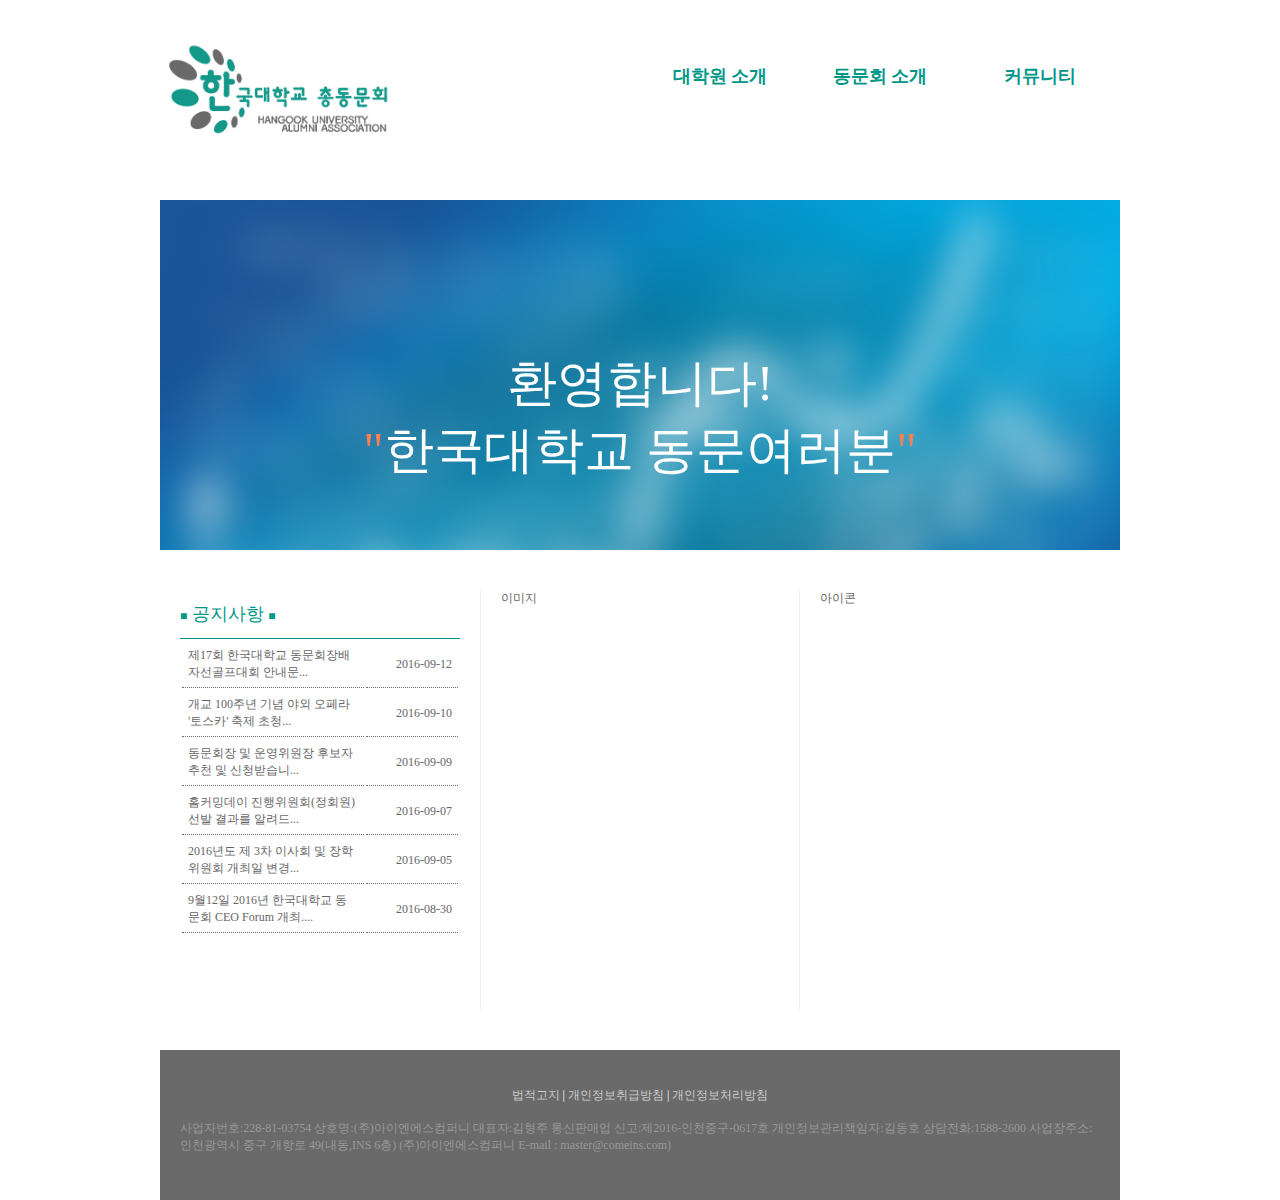
<file: index.html>
<!DOCTYPE html>
<html lang="ko">
<head>
	<meta charset="UTF-8">
	<title>대학동문회 웹사이트</title>
	<link rel="stylesheet" href="css/index.css">
	<script src="script/jquery-1.12.3.js"></script>
</head>
<body>
<div class="wrap">
	<div class="header clear">
		<div class="logo">
			<a href="#"><img src="images/logo.png" alt="로고"></a>
		</div>
		<div class="navis">
			<div class="navi">
				<a href="#">대학원 소개</a>
			</div>
			<div class="navi">
				<a href="#">동문회 소개</a>
				<div class="navi-sub">
					<div><a href="#">동문회 소개</a></div>
					<div><a href="#">동문회 조직도</a></div>
					<div><a href="#">임원 리스트</a></div>
					<div><a href="#">공지사항</a></div>
				</div>
			</div>
			<div class="navi">
				<a href="#">커뮤니티</a>
				<div class="navi-sub">
					<div><a href="#">동문경조사</a></div>
					<div><a href="#">동문행사일정</a></div>
					<div><a href="#">사용자매뉴얼</a></div>
				</div>
			</div>
		</div>
	</div>
	<div class="main-image">
		<div class="bans">
			<img src="images/images1.jpg" alt="배너1">
			<img src="images/images2.jpg" alt="배너2">
			<img src="images/images3.jpg" alt="배너3">
			<img src="images/images1.jpg" alt="배너1">
		</div>
		<div class="ban-txt">
				<div>환영합니다!</div>
				<div>
					<span>"</span>한국대학교 동문여러분<span>"</span>
				</div>
		</div>
	</div>
	<div class="contents clear">
		<div class="notice">
			<div class="notice-tit">
				<span>■</span> 공지사항 <span>■</span>
			</div>
			<table class="notice-cont">
				<tbody>
					<tr>
						<td><a href="#">제17회 한국대학교 동문회장배 자선골프대회 안내문...</a></td>
						<td><a href="#">2016-09-12</a></td>
					</tr>
					<tr>
						<td><a href="#">개교 100주년 기념 야외 오페라 '토스카' 축제 초청...</a></td>
						<td><a href="#">2016-09-10</a></td>
					</tr>
					<tr>
						<td><a href="#">동문회장 및 운영위원장 후보자 추천 및 신청받습니...</a></td>
						<td><a href="#">2016-09-09</a></td>
					</tr>
					<tr>
						<td><a href="#">홈커밍데이 진행위원회(정회원) 선발 결과를 알려드...</a></td>
						<td><a href="#">2016-09-07</a></td>
					</tr>
					<tr>
						<td><a href="#">2016년도 제 3차 이사회 및 장학위원회 개최일 변경...</a></td>
						<td><a href="#">2016-09-05</a></td>
					</tr>
					<tr>
						<td><a href="#">9월12일 2016년 한국대학교 동문회 CEO Forum 개최....</a></td>
							<td><a href="#">2016-08-30</a></td>
					</tr>
				</tbody>
			</table>
		</div>
		<div class="ad">
			<a href="#">이미지</a>
		</div>
		<div class="link">
			<a href="#">아이콘</a>
		</div>
	</div>
	<div class="footer">
		<div>
				<a href="#">법적고지</a> | 
				<a href="#">개인정보취급방침</a> | 
				<a href="#">개인정보처리방침</a>
		</div>
		<div>
				사업자번호:228-81-03754
				상호명:(주)아이엔에스컴퍼니
				대표자:김형주
				통신판매업 신고:제2016-인천중구-0617호
				개인정보관리책임자:김동호
				상담전화:1588-2600
				사업장주소:인천광역시 중구 개항로 49(내동,INS 6층) (주)아이엔에스컴퍼니
				E-mail : master@comeins.com)
		</div>
	</div>
</div>
<script src="script/index.js"></script>
</body>
</html>
</file>
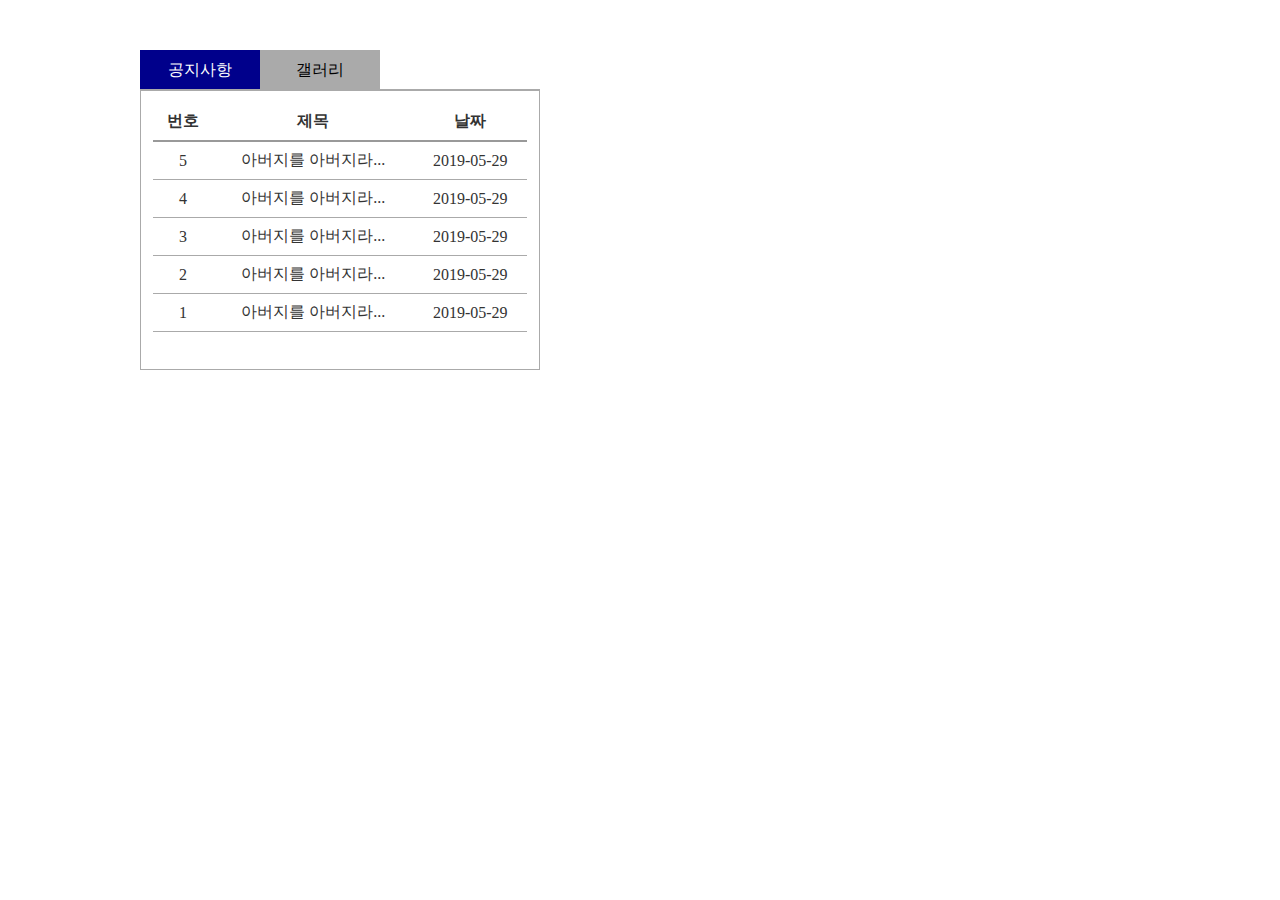
<file: modal.html>
<!DOCTYPE html>
<html lang="ko">
<head>
	<meta charset="UTF-8">
	<title>Modal/Tab</title>
	<link rel="stylesheet" href="css/modal.css">
	<script src="script/jquery-1.12.3.js"></script>
	<script src="script/modal.js"></script>
</head>
<body>
	<!-- 모달 창 -->
	<div class="modal">
		<div class="modal-tit">모달창 제목</div>
		<div class="modal-cont">
			<p>
				Lorem ipsum dolor sit amet, consectetur adipisicing elit. Consectetur tempora iste obcaecati possimus alias corporis aperiam, labore consequatur vero eligendi iure cumque temporibus sunt nam non, laudantium quo sequi repudiandae?
			</p>
		</div>
		<div class="modal-foot">
			<button class="bt-close">닫기</button>
		</div>
	</div>
	<!-- Tab -->
	<div class="wrap">
		<div class="tabs">
			<div class="tab-bts clear">
				<div class="tab-bt tab-hover" id="tab-bt1">공지사항</div>
				<div class="tab-bt" id="tab-bt2">갤러리</div>
			</div>
			<div class="tab-cont" id="tab-cont1">
				<table>
					<thead>
						<tr>
							<th>번호</th>
							<th>제목</th>
							<th>날짜</th>
						</tr>
					</thead>
					<tbody>
						<tr>
							<td>5</td>
							<td>아버지를 아버지라...</td>
							<td>2019-05-29</td>
						</tr>
						<tr>
							<td>4</td>
							<td>아버지를 아버지라...</td>
							<td>2019-05-29</td>
						</tr>
						<tr>
							<td>3</td>
							<td>아버지를 아버지라...</td>
							<td>2019-05-29</td>
						</tr>
						<tr>
							<td>2</td>
							<td>아버지를 아버지라...</td>
							<td>2019-05-29</td>
						</tr>
						<tr>
							<td>1</td>
							<td>아버지를 아버지라...</td>
							<td>2019-05-29</td>
						</tr>
					</tbody>
				</table>
			</div>
			<div class="tab-cont" id="tab-cont2">
				<div class="gals clear">
					<div class="gal"><img src="images/images1.jpg" alt="갤러리1"></div>
					<div class="gal"><img src="images/images2.jpg" alt="갤러리2"></div>
					<div class="gal"><img src="images/images3.jpg" alt="갤러리3"></div>
				</div>
			</div>
		</div>
	</div>
</body>
</html>
</file>
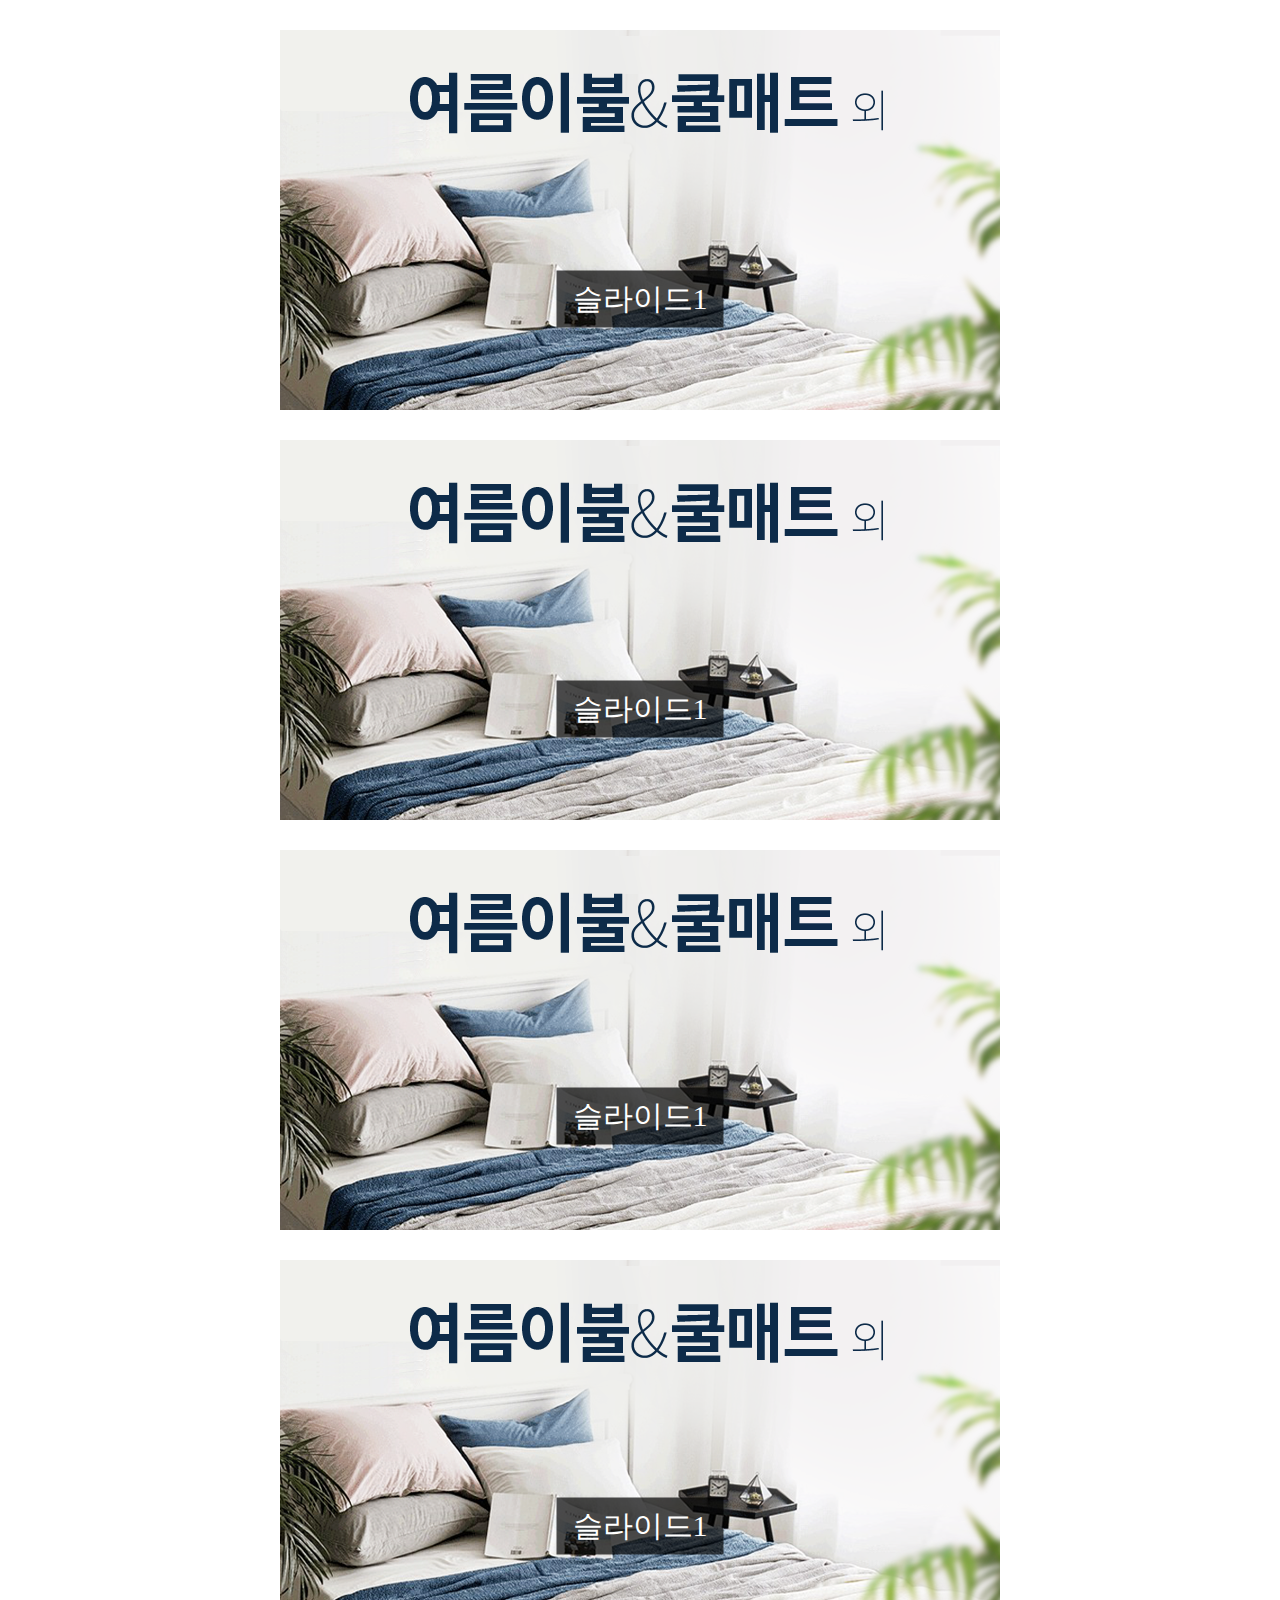
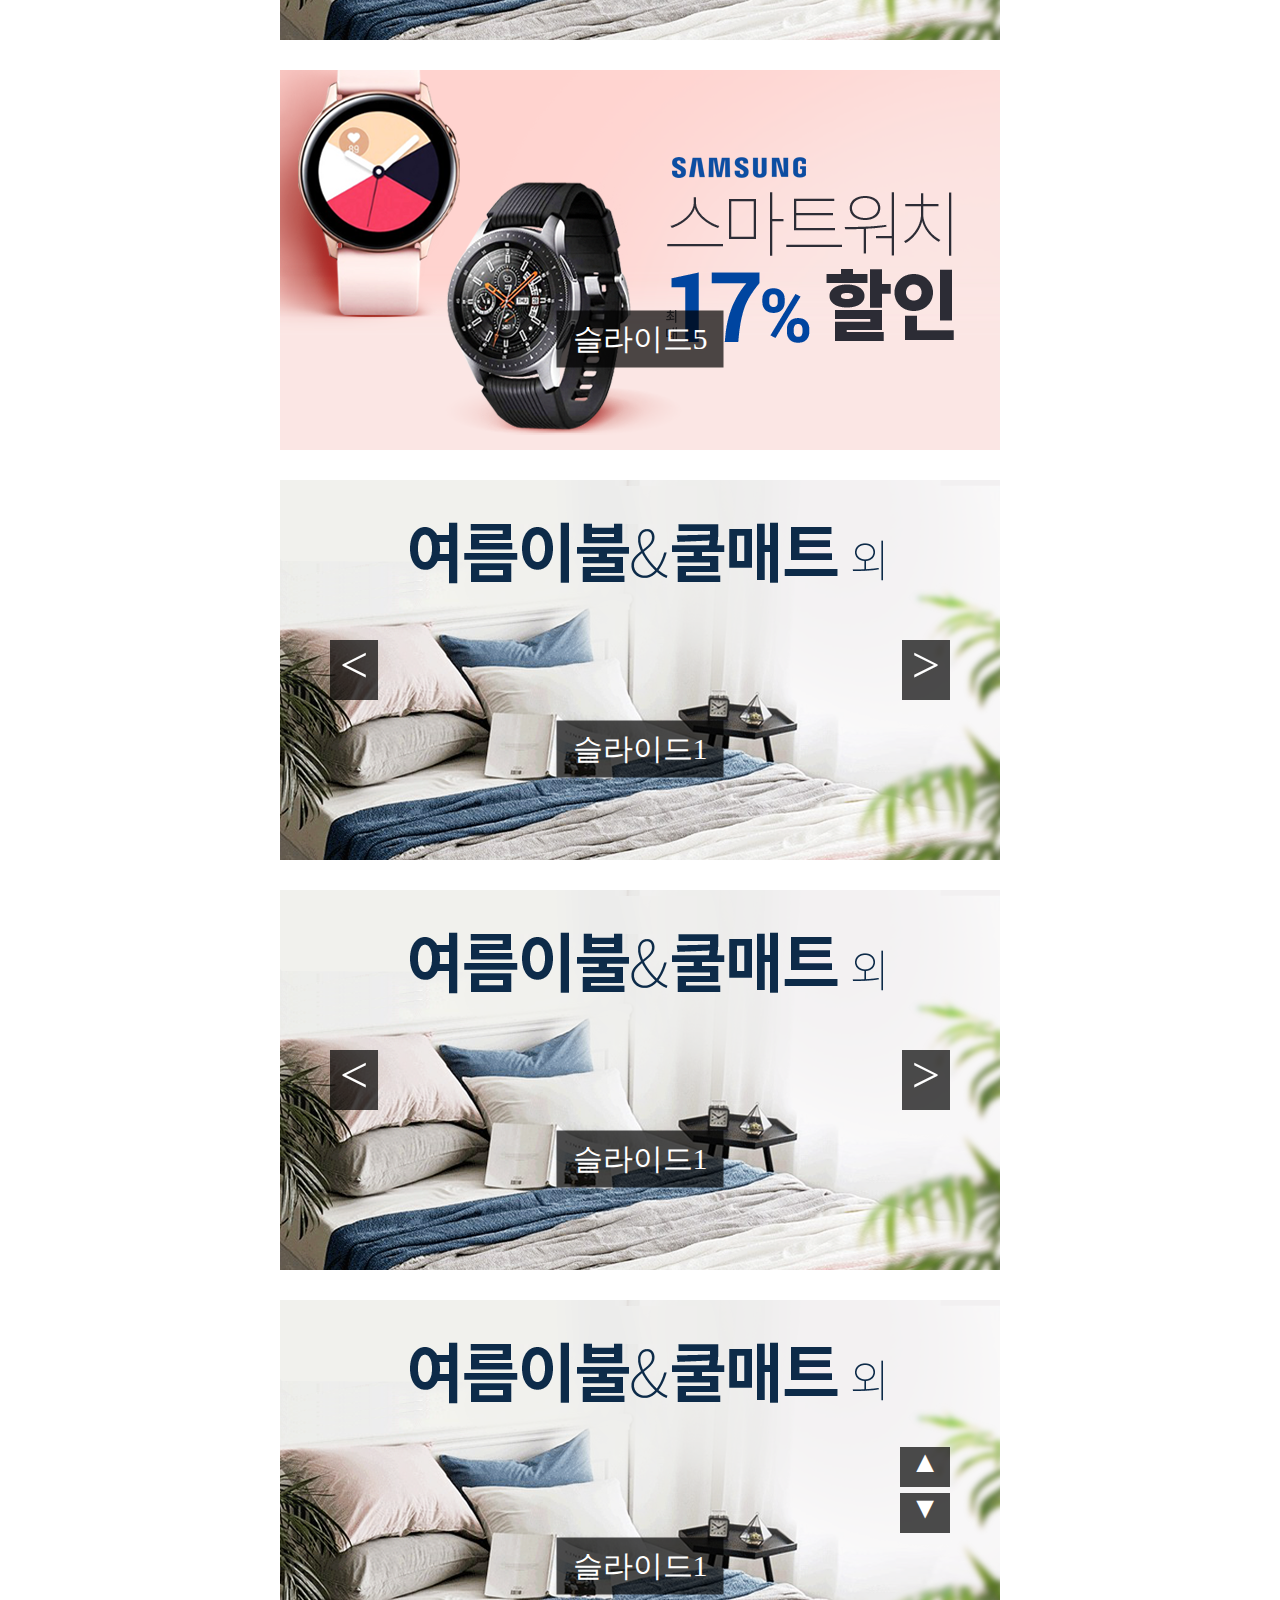
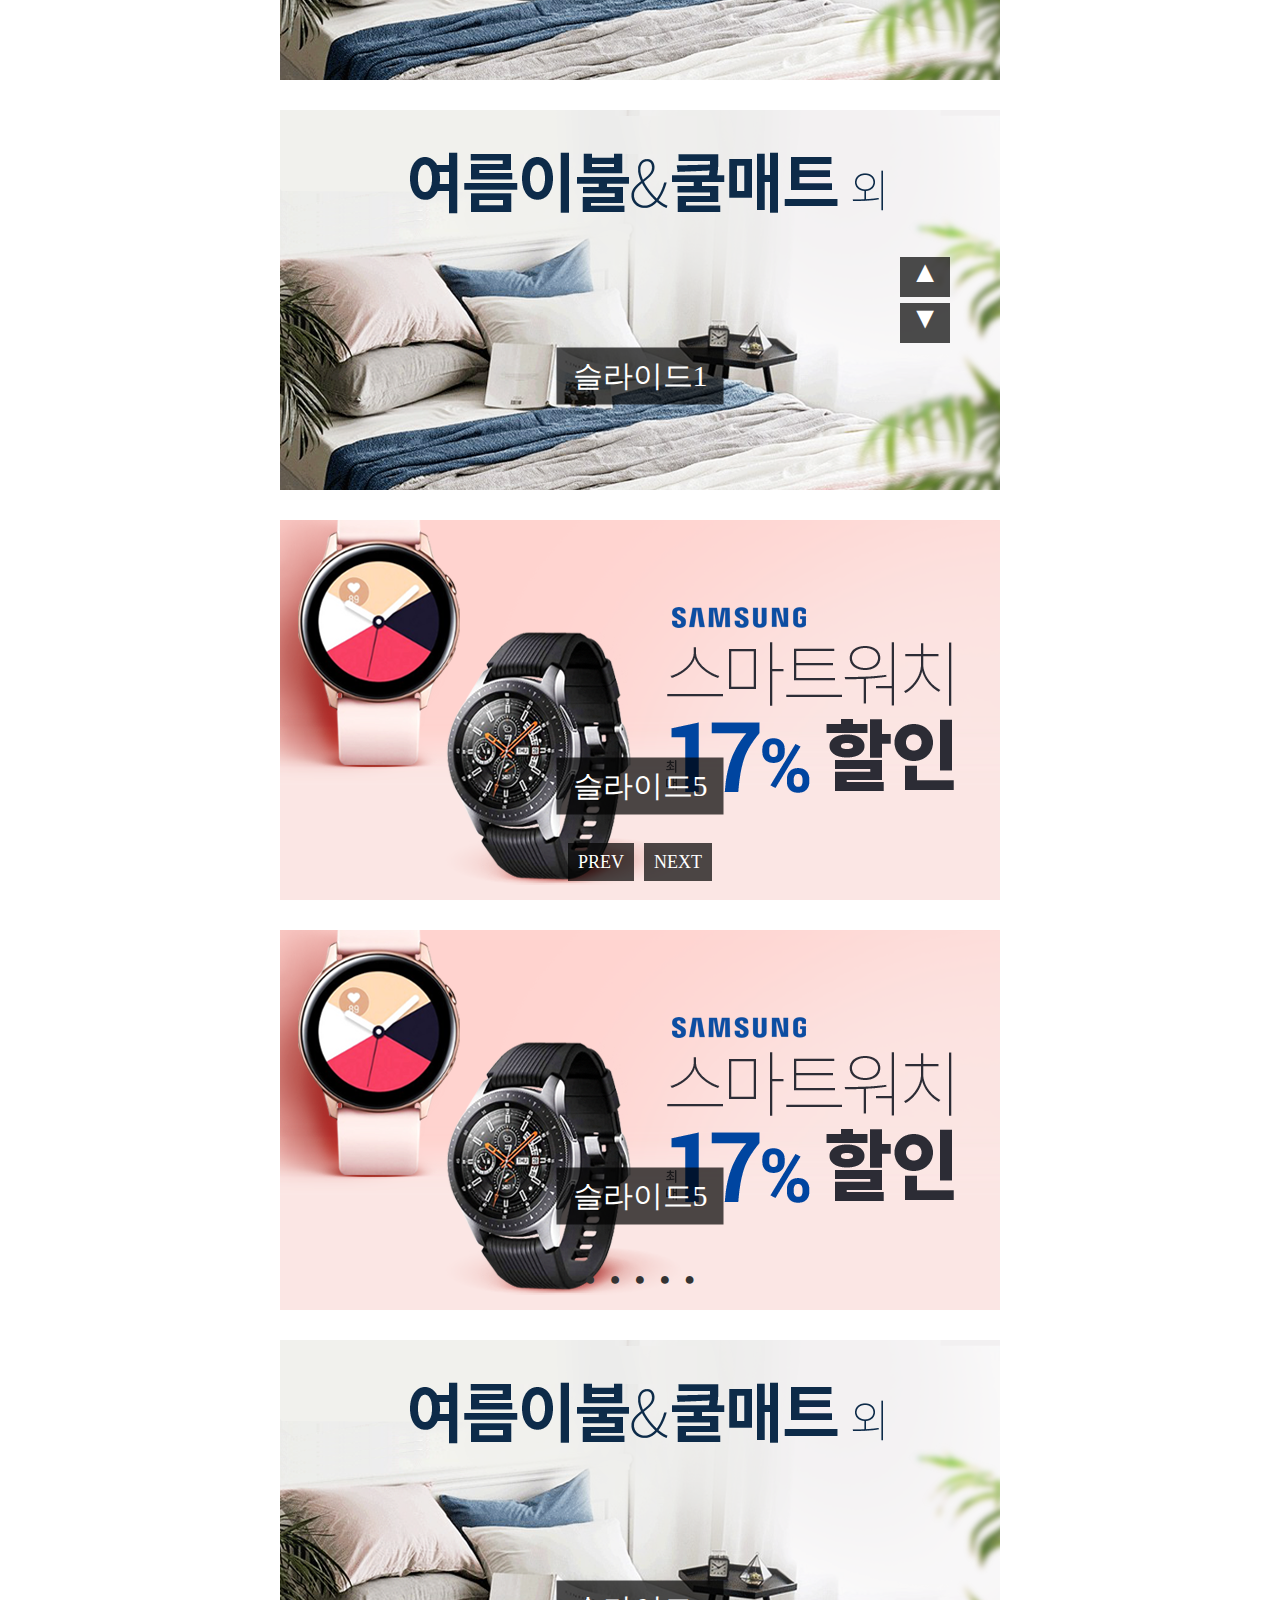
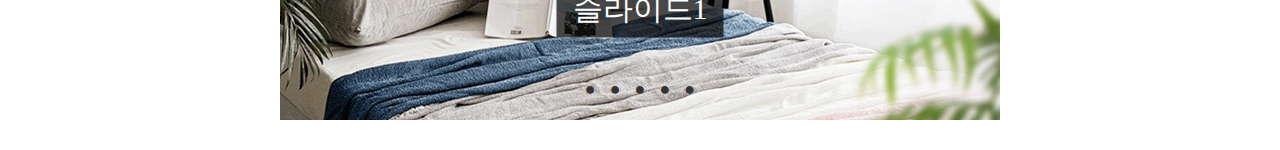
<file: slide.html>
<!DOCTYPE html>
<html lang="ko">
<head>
	<meta charset="UTF-8">
	<title>Slide</title>
	<link rel="stylesheet" href="css/slide.css">
	<script src="script/jquery-1.12.3.js"></script>
	<script src="script/slide.js"></script>
</head>
<body>
	<!-- 슬라이드 가로형 1 -->
	<div class="wrap">
		<div class="slide-wrap">
			<div class="clear slides slides1">
				<div class="slide">
					<img src="images/pic1.png" alt="슬라이드1">
					<div>슬라이드1</div>
				</div>
				<div class="slide">
					<img src="images/pic2.png" alt="슬라이드2">
					<div>슬라이드2</div>
				</div>
				<div class="slide">
					<img src="images/pic3.png" alt="슬라이드3">
					<div>슬라이드3</div>
				</div>
				<div class="slide">
					<img src="images/pic4.png" alt="슬라이드4">
					<div>슬라이드4</div>
				</div>
				<div class="slide">
					<img src="images/pic5.png" alt="슬라이드5">
					<div>슬라이드5</div>
				</div>
				<div class="slide">
					<img src="images/pic1.png" alt="슬라이드1">
					<div>슬라이드1</div>
				</div>
			</div>
		</div>
	</div>
	<!-- 슬라이드 가로형 2 -->
	<div class="wrap">
		<div class="slide-wrap">
			<div class="clear slides slides2">
				<div class="slide">
					<img src="images/pic1.png" alt="슬라이드1">
					<div>슬라이드1</div>
				</div>
				<div class="slide">
					<img src="images/pic2.png" alt="슬라이드2">
					<div>슬라이드5</div>
				</div>
				<div class="slide">
					<img src="images/pic3.png" alt="슬라이드3">
					<div>슬라이드4</div>
				</div>
				<div class="slide">
					<img src="images/pic4.png" alt="슬라이드4">
					<div>슬라이드3</div>
				</div>
				<div class="slide">
					<img src="images/pic5.png" alt="슬라이드5">
					<div>슬라이드2</div>
				</div>
				<div class="slide">
					<img src="images/pic1.png" alt="슬라이드1">
					<div>슬라이드1</div>
				</div>
			</div>
		</div>
	</div>
	<!-- 슬라이드 세로형 1 -->
	<div class="wrap">
		<div class="slide-wrap">
			<div class="clear slides slides3">
				<div class="slide">
					<img src="images/pic1.png" alt="슬라이드1">
					<div>슬라이드1</div>
				</div>
				<div class="slide">
					<img src="images/pic2.png" alt="슬라이드2">
					<div>슬라이드2</div>
				</div>
				<div class="slide">
					<img src="images/pic3.png" alt="슬라이드3">
					<div>슬라이드3</div>
				</div>
				<div class="slide">
					<img src="images/pic4.png" alt="슬라이드4">
					<div>슬라이드4</div>
				</div>
				<div class="slide">
					<img src="images/pic5.png" alt="슬라이드5">
					<div>슬라이드5</div>
				</div>
				<div class="slide">
					<img src="images/pic1.png" alt="슬라이드1">
					<div>슬라이드1</div>
				</div>
			</div>
		</div>
	</div>
	<!-- 슬라이드 세로형 2 -->
	<div class="wrap">
		<div class="slide-wrap">
			<div class="clear slides slides4">
				<div class="slide">
					<img src="images/pic1.png" alt="슬라이드1">
					<div>슬라이드1</div>
				</div>
				<div class="slide">
					<img src="images/pic2.png" alt="슬라이드2">
					<div>슬라이드5</div>
				</div>
				<div class="slide">
					<img src="images/pic3.png" alt="슬라이드3">
					<div>슬라이드4</div>
				</div>
				<div class="slide">
					<img src="images/pic4.png" alt="슬라이드4">
					<div>슬라이드3</div>
				</div>
				<div class="slide">
					<img src="images/pic5.png" alt="슬라이드5">
					<div>슬라이드2</div>
				</div>
				<div class="slide">
					<img src="images/pic1.png" alt="슬라이드1">
					<div>슬라이드1</div>
				</div>
			</div>
		</div>
	</div>
	<!-- 슬라이드 페이드 -->
	<div class="wrap">
		<div class="slide-wrap">
			<div class="clear slides slides5">
				<div class="slide">
					<img src="images/pic1.png" alt="슬라이드1">
					<div>슬라이드1</div>
				</div>
				<div class="slide">
					<img src="images/pic2.png" alt="슬라이드2">
					<div>슬라이드2</div>
				</div>
				<div class="slide">
					<img src="images/pic3.png" alt="슬라이드3">
					<div>슬라이드3</div>
				</div>
				<div class="slide">
					<img src="images/pic4.png" alt="슬라이드4">
					<div>슬라이드4</div>
				</div>
				<div class="slide">
					<img src="images/pic5.png" alt="슬라이드5">
					<div>슬라이드5</div>
				</div>
			</div>
		</div>
	</div>
	<!-- 슬라이드 가로형 클릭 1 -->
	<div class="wrap">
		<div class="slide-wrap">
			<div class="clear slides slides6">
				<div class="slide">
					<img src="images/pic1.png" alt="슬라이드1">
					<div>슬라이드1</div>
				</div>
				<div class="slide">
					<img src="images/pic2.png" alt="슬라이드2">
					<div>슬라이드2</div>
				</div>
				<div class="slide">
					<img src="images/pic3.png" alt="슬라이드3">
					<div>슬라이드3</div>
				</div>
				<div class="slide">
					<img src="images/pic4.png" alt="슬라이드4">
					<div>슬라이드4</div>
				</div>
				<div class="slide">
					<img src="images/pic5.png" alt="슬라이드5">
					<div>슬라이드5</div>
				</div>
			</div>
			<div class="bt-slide bt-lt" id="bt-prev">&lt;</div>
			<div class="bt-slide bt-rt" id="bt-next">&gt;</div>
		</div>
	</div>
	<!-- 슬라이드 가로형 클릭 2 -->
	<div class="wrap">
		<div class="slide-wrap">
			<div class="clear slides slides7">
				<div class="slide">
					<img src="images/pic1.png" alt="슬라이드1">
					<div>슬라이드1</div>
				</div>
				<div class="slide">
					<img src="images/pic2.png" alt="슬라이드2">
					<div>슬라이드2</div>
				</div>
				<div class="slide">
					<img src="images/pic3.png" alt="슬라이드3">
					<div>슬라이드3</div>
				</div>
				<div class="slide">
					<img src="images/pic4.png" alt="슬라이드4">
					<div>슬라이드4</div>
				</div>
				<div class="slide">
					<img src="images/pic5.png" alt="슬라이드5">
					<div>슬라이드5</div>
				</div>
				<div class="slide">
					<img src="images/pic1.png" alt="슬라이드5">
					<div>슬라이드1</div>
				</div>
			</div>
			<div class="bt-slide bt-lt" id="bt-prev2">&lt;</div>
			<div class="bt-slide bt-rt" id="bt-next2">&gt;</div>
		</div>
	</div>
	<!-- 슬라이드 세로형 클릭 1 -->
	<div class="wrap">
		<div class="slide-wrap">
			<div class="clear slides slides8">
				<div class="slide">
					<img src="images/pic1.png" alt="슬라이드1">
					<div>슬라이드1</div>
				</div>
				<div class="slide">
					<img src="images/pic2.png" alt="슬라이드2">
					<div>슬라이드2</div>
				</div>
				<div class="slide">
					<img src="images/pic3.png" alt="슬라이드3">
					<div>슬라이드3</div>
				</div>
				<div class="slide">
					<img src="images/pic4.png" alt="슬라이드4">
					<div>슬라이드4</div>
				</div>
				<div class="slide">
					<img src="images/pic5.png" alt="슬라이드5">
					<div>슬라이드5</div>
				</div>
			</div>
			<div class="bt-slide bt-lt" id="bt-prev3">▲</div>
			<div class="bt-slide bt-rt" id="bt-next3">▼</div>
		</div>
	</div>
	<!-- 슬라이드 세로형 클릭 2 -->
	<div class="wrap">
		<div class="slide-wrap">
			<div class="clear slides slides9">
				<div class="slide">
					<img src="images/pic1.png" alt="슬라이드1">
					<div>슬라이드1</div>
				</div>
				<div class="slide">
					<img src="images/pic2.png" alt="슬라이드2">
					<div>슬라이드2</div>
				</div>
				<div class="slide">
					<img src="images/pic3.png" alt="슬라이드3">
					<div>슬라이드3</div>
				</div>
				<div class="slide">
					<img src="images/pic4.png" alt="슬라이드4">
					<div>슬라이드4</div>
				</div>
				<div class="slide">
					<img src="images/pic5.png" alt="슬라이드5">
					<div>슬라이드5</div>
				</div>
				<div class="slide">
					<img src="images/pic1.png" alt="슬라이드1">
					<div>슬라이드1</div>
				</div>
			</div>
			<div class="bt-slide bt-lt" id="bt-prev4">▲</div>
			<div class="bt-slide bt-rt" id="bt-next4">▼</div>
		</div>
	</div>
	<!-- 슬라이드 페이드 클릭 -->
	<div class="wrap">
		<div class="slide-wrap">
			<div class="clear slides slides10">
				<div class="slide">
					<img src="images/pic1.png" alt="슬라이드1">
					<div>슬라이드1</div>
				</div>
				<div class="slide">
					<img src="images/pic2.png" alt="슬라이드2">
					<div>슬라이드2</div>
				</div>
				<div class="slide">
					<img src="images/pic3.png" alt="슬라이드3">
					<div>슬라이드3</div>
				</div>
				<div class="slide">
					<img src="images/pic4.png" alt="슬라이드4">
					<div>슬라이드4</div>
				</div>
				<div class="slide">
					<img src="images/pic5.png" alt="슬라이드5">
					<div>슬라이드5</div>
				</div>
			</div>
			<div class="bt-slide bt-lt" id="bt-prev5">PREV</div>
			<div class="bt-slide bt-rt" id="bt-next5">NEXT</div>
		</div>
	</div>
	<!-- 슬라이드 페이저 클릭 -->
	<div class="wrap">
		<div class="slide-wrap">
			<div class="clear slides slides11">
				<div class="slide">
					<img src="images/pic1.png" alt="슬라이드1">
					<div>슬라이드1</div>
				</div>
				<div class="slide">
					<img src="images/pic2.png" alt="슬라이드2">
					<div>슬라이드2</div>
				</div>
				<div class="slide">
					<img src="images/pic3.png" alt="슬라이드3">
					<div>슬라이드3</div>
				</div>
				<div class="slide">
					<img src="images/pic4.png" alt="슬라이드4">
					<div>슬라이드4</div>
				</div>
				<div class="slide">
					<img src="images/pic5.png" alt="슬라이드5">
					<div>슬라이드5</div>
				</div>
			</div>
			<div class="pagers">
				<span class="pager">●</span>
				<span class="pager">●</span>
				<span class="pager">●</span>
				<span class="pager">●</span>
				<span class="pager">●</span>
			</div>
		</div>
	</div>
	<!-- 슬라이드 가로형 클릭 페이저 -->
	<div class="wrap">
			<div class="slide-wrap">
				<div class="clear slides slides12">
					<div class="slide">
						<img src="images/pic1.png" alt="슬라이드1">
						<div>슬라이드1</div>
					</div>
					<div class="slide">
						<img src="images/pic2.png" alt="슬라이드2">
						<div>슬라이드2</div>
					</div>
					<div class="slide">
						<img src="images/pic3.png" alt="슬라이드3">
						<div>슬라이드3</div>
					</div>
					<div class="slide">
						<img src="images/pic4.png" alt="슬라이드4">
						<div>슬라이드4</div>
					</div>
					<div class="slide">
						<img src="images/pic5.png" alt="슬라이드5">
						<div>슬라이드5</div>
					</div>
					<div class="slide">
						<img src="images/pic1.png" alt="슬라이드5">
						<div>슬라이드1</div>
					</div>
				</div>
				<div class="pagers">
					<span class="pager2">●</span>
					<span class="pager2">●</span>
					<span class="pager2">●</span>
					<span class="pager2">●</span>
					<span class="pager2">●</span>
				</div>
			</div>
		</div>
</body>
</html>
</file>
<file: css/index.css>
html, body {margin: 0; padding: 0; box-sizing: border-box; font-size: 12px; color: #666666;}
div, p, ul ,li, h1, h2, h3, h4, h5 {margin: 0; padding: 0; box-sizing: border-box;}

img {margin: 0; padding: 0; border: 0;}

.clear:after {clear: both; content: ""; display: block;}
a {text-decoration: none;}
a:link, a:visited {color: #666666;}
a:hover, a:active {color: #009688;}

.wrap {width: 960px; height: 1200px; margin: 0 auto;}
.header {height: 200px; padding-top: 40px;}
.main-image {width: 960px; height: 350px; position: relative; overflow: hidden;}
.contents {height: 500px; padding: 40px 0;}
.footer {height: 150px; text-align: center; padding: 20px 0; background-color: #6a6a6a; color: #fff;}


.logo {float: left;}
.logo img {width: 240px;}

.navis {float: right;}
.navi {float: left; position: relative; text-align: center; width: 160px; padding: 20px; font-size: 18px;}
.navi-sub {width: 100%; padding: 20px; background-color: rgba(0,0,0,0.7); position: absolute; text-align: left; left: 0; top: 60px; z-index: 999; display: none;}

.navi a:link, .navi a:visited {color: #009688; font-weight: bold; line-height: 1.8;}
.navi-sub a:link, .navi-sub a:visited {color: #fff; font-weight: normal;}
.navi-sub a:hover, .navi-sub a:active {color: #009688;}


.bans {width: 3840px; position: absolute; top: 0; left: 0;}
.bans img {width: 960px; float: left;}
.ban-txt {position: absolute; width: 960px; text-align: center; font-size: 50px; color: #fff; top: 150px;}
.ban-txt span {color: coral;}


.contents > div {width: 320px; height: 420px; float: left; padding: 0 20px;}
.ad {border-left: 1px solid #eee; border-right: 1px solid #eee;}
.notice-tit {font-size: 18px; color: #009688; padding: 12px 0; border-bottom: 1px solid #009688;}
.notice-tit span {font-size: 12px;}
.notice-cont td {padding: 6px; border-bottom: 1px dotted #6a6a6a;}
.notice-cont td:last-child {width: 80px; text-align: right;}


.footer > div:first-child {height: 50px; line-height: 50px;}
.footer > div:last-child {height: 60px; text-align: left; padding: 0 20px; color: #999;}

.footer > div:first-child a:link, .footer > div:first-child a:visited {color: #ccc;}
.footer > div:first-child a:hover, .footer > div:first-child a:active {color: #009688;}
</file>
<file: css/modal.css>
html, body {margin: 0; padding: 0; box-sizing: border-box; color: #333;}
div, ul, li, h1, h2, h3, h4, h5 {margin: 0; padding: 0; box-sizing: border-box;}
img {margin: 0; padding: 0; border: 0;}
table, td, th {margin: 0; padding: 0; border: 0; border-spacing: 0; border-collapse: collapse;}

.clear:after {display: block; content: ""; clear: both;}

.wrap {width: 1000px; margin: 50px auto;}

.modal {width: 400px; height: 400px; position: absolute; background-color: #fff; left: 50%; top: 50%; transform: translate(-50%, -50%); border: 1px solid #aaa; display: none; box-shadow: 0 0 10px rgba(0,0,0,0.3);}
.modal-tit {height: 60px; padding: 10px; font-size: 18px; line-height: 40px; font-weight: bold; color: chocolate; border-bottom: 1px solid #aaa;}
.modal-cont {height: 280px; padding: 10px; text-align: justify;}
.modal-foot {height: 60px; padding: 10px; text-align: right; border-top:1px solid #aaa;}

.tabs {width: 400px; height: 300px;}
.tab-bts {height: 40px; border-bottom: 1px solid #aaa;}
.tab-bt {float: left; width: 120px; height: 39px; color: #000; background-color: #aaa; line-height: 39px; text-align: center; cursor: pointer;}
.tab-hover {color: #fff; background-color: darkblue;}

.tab-cont {border: 1px solid #aaa; padding: 12px; height: 280px;}
.tabs table {width: 100%;}
.tabs th {border-bottom: 2px solid #999; text-align: center; padding: 8px;}
.tabs td {border-bottom: 1px solid #aaa; text-align: center; padding: 8px; cursor: pointer;}

#tab-cont2 {display: none;}
.gal {width: 32%; float: left;}
.gal:nth-child(2) {margin: 0 2%; height: 78px; overflow: hidden;}
.gal img {width: 100%;}
</file>
<file: css/slide.css>
html, body {margin: 0; padding: 0; box-sizing: border-box; color: #333;}
div, ul, li, h1, h2, h3, h4, h5 {margin: 0; padding: 0; box-sizing: border-box;}
img {margin: 0; padding: 0; border: 0;}
table, td, th {margin: 0; padding: 0; border: 0; border-spacing: 0; border-collapse: collapse;}

.clear:after {display: block; content: ""; clear: both;}

.wrap {width: 720px; margin: 30px auto;}
.slide-wrap {width: 720px; height: 380px; overflow:hidden; position: relative;}
.slide > div {font-size: 30px; color: #fff; position: absolute; top: 70%; left: 50%; transform: translate(-50%, -50%); padding: 8px 16px; background-color: rgba(0,0,0,0.7);}
.slide-wrap > .bt-slide {font-size: 50px; color: #fff; padding: 0 10px 10px 10px; background-color: rgba(0,0,0,0.7); position: absolute; top: 50%; transform: translateY(-50%); line-height: 1; cursor: pointer;}
.slide-wrap > .bt-lt {left: 50px;}
.slide-wrap > .bt-rt {right: 50px;}

/* 슬라이드 - 가로형 1 */
.slides1 {width: 4320px; position: relative;}
.slides1 > .slide {float: left; position: relative;}


/* 슬라이드 - 가로형 2 */
.slides2 {width: 4320px; position: relative; left: -3600px;}
.slides2 > .slide {float: left; position: relative;}


/* 슬라이드 - 세로형 1 */
.slides3 {width: 720px; position: relative;}
.slides3 > .slide {position: relative;}
.slides3 > .slide > img {display: block;}

/* 슬라이드 - 세로형 2 */
.slides4 {width: 720px; position: relative; top: -1900px;}
.slides4 > .slide {position: relative;}
.slides4 > .slide > img {display: block;}

/* 슬라이드 - 페이드 */
.slides5 {width: 720px; position: relative;}
.slides5 > .slide {position: absolute; top: 0; left: 0; z-index: 9;}

/* 슬라이드 - 가로형 클릭 1 */
.slides6 {width: 3600px; position: relative;}
.slides6 > .slide {float: left; position: relative;}

/* 슬라이드 - 가로형 클릭 2 */
.slides7 {width: 4320px; position: relative;}
.slides7 > .slide {float: left; position: relative;}

/* 슬라이드 - 세로형 클릭 1 */
.slides8 {width: 720px; position: relative;}
.slides8 > .slide {position: relative;}
.slides8 > .slide > img {display: block;}
#bt-prev3 {left: auto; right: 50px; top: 44%; font-size: 30px;}
#bt-next3 {right: 50px; top: 56%; font-size: 30px;}

/* 슬라이드 - 세로형 클릭 2 */
.slides9 {width: 720px; position: relative;}
.slides9 > .slide {position: relative;}
.slides9 > .slide > img {display: block;}
#bt-prev4 {left: auto; right: 50px; top: 44%; font-size: 30px;}
#bt-next4 {right: 50px; top: 56%; font-size: 30px;}

/* 슬라이드 - 페이드 클릭 */
.slides10 {width: 720px; position: relative;}
.slides10 > .slide {position: absolute; z-index: 9;}
.slides10 > .slide > img {display: block;}
#bt-prev5 {left: 40%; padding-top: 10px; top: 90%; font-size: 18px; z-index: 9999;}
#bt-next5 {right: 40%; padding-top: 10px; top: 90%; font-size: 18px; z-index: 9999;}

/* 슬라이드 - 페이드 클릭 - 페이저 */
.slides11 {width: 720px; position: relative;}
.slides11 > .slide {position: absolute; z-index: 9;}
.slides11 > .slide > img {display: block;}
.pagers {text-align: center; position: absolute; width: 100%; bottom: 20px; z-index: 60000;}
.pager {margin: 0 5px; color: #333; font-size: 18px; cursor: pointer;}

/* 슬라이드 - 가로형 클릭 2 */
.slides12 {width: 4320px; position: relative;}
.slides12 > .slide {float: left; position: relative;}
.pager2 {margin: 0 5px; color: #333; font-size: 18px; cursor: pointer;}
</file>
